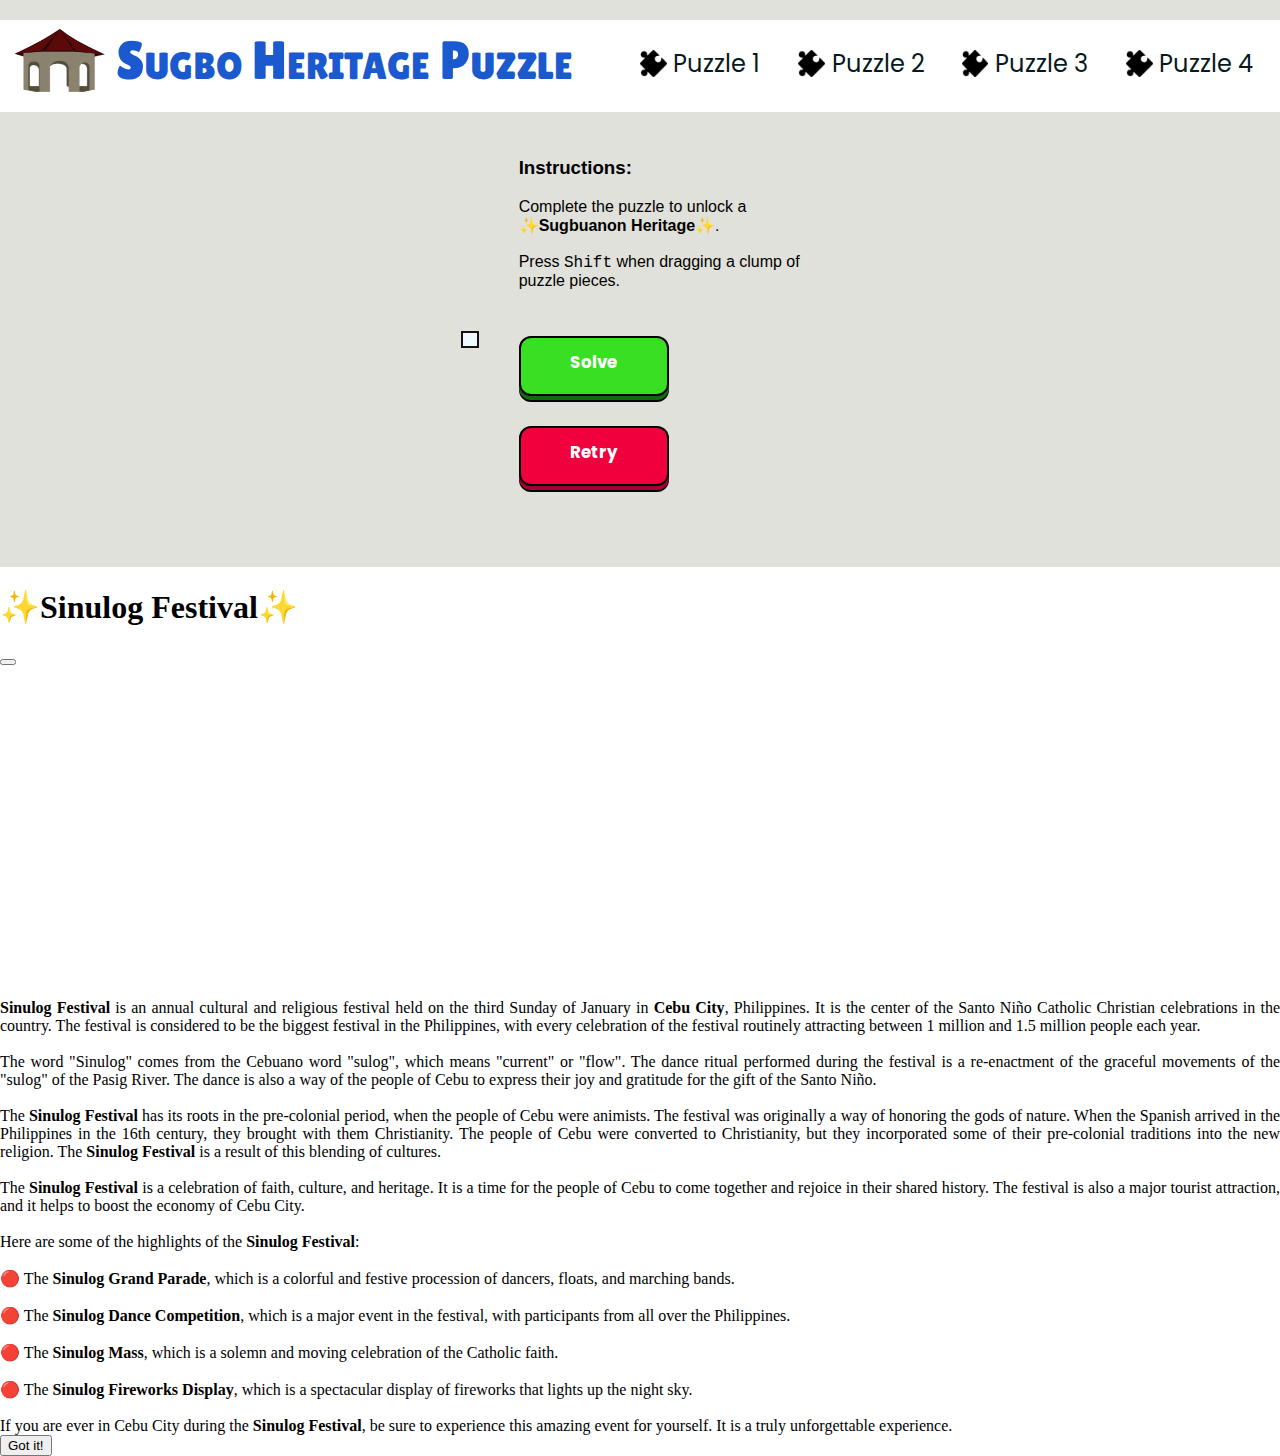
<file: index.html>
<!DOCTYPE html>
<!--[if lt IE 7]>      <html class="no-js lt-ie9 lt-ie8 lt-ie7"> <![endif]-->
<!--[if IE 7]>         <html class="no-js lt-ie9 lt-ie8"> <![endif]-->
<!--[if IE 8]>         <html class="no-js lt-ie9"> <![endif]-->
<!--[if gt IE 8]>      <html class="no-js"> <!--<![endif]-->
<html lang="en">
  <head>
      <meta charset="utf-8">
      <meta http-equiv="X-UA-Compatible" content="IE=edge">
      <title>Sugbo Heritage Puzzle</title>
      <link rel="shortcut icon" href="static/island.png">
      <meta name="description" content="puzzles with trivias about Cebuano heritage">
      <meta name="viewport" content="width=device-width, initial-scale=1, shrink-to-fit=no">
      <script src="https://flbulgarelli.github.io/headbreaker/js/headbreaker.js"></script>
      <link rel="stylesheet" href="styles.css">
      <script src="puzzle.js"></script>
      <script src="confetti.js"></script>
      <script src="modals.js"></script>
      <link rel="stylesheet" href="https://fonts.googleapis.com/css?family=Lilita+One|Poppins">
      <link href="https://cdn.jsdelivr.net/npm/bootstrap@5.0.2/dist/css/bootstrap.min.css" rel="stylesheet" integrity="sha384-EVSTQN3/azprG1Anm3QDgpJLIm9Nao0Yz1ztcQTwFspd3yD65VohhpuuCOmLASjC" crossorigin="anonymous">
    </head>
    
  <body>
    <style media="all">
      .mobile-display{display:none}
      .desktop-display{display:block}
      @media (max-width:1100px){
      .desktop-display {display:none}
      .mobile-display {display:block}
      }
    </style>

    <div class="mobile-display">
      <div class="flexcontainer" >
        <div class="logo flexitem"><div id="logo-anchor2"><img src="static/logo.png"><span>Sugbo Heritage Puzzle</span></div></div>
        <div class="flexitem" id="notice" style="flex-grow:10;">
          <img src="static/pardon.png" height=200px width=auto><br>

          <p>To have a better experience, please use a wide full screen (e.g., laptop or computer monitors) in viewing and solving the puzzles.
          </p></div>
      </div>
    </div>

    <div class="desktop-display">
    	<div class="navig-bar">
        <div class="logo"><div id="logo-anchor"><img src="static/logo.png"><span>Sugbo Heritage Puzzle</span></div></div>
          <div class="puzzle-list">
            <div><a class="navi-link" href="#" onclick="loadContent('1')"><img src="static/piece.png"><span>Puzzle 1</span></a></div>
            <div><a class="navi-link" href="#" onclick="loadContent('2')"><img src="static/piece.png"><span>Puzzle 2</span></a></div>
            <div><a class="navi-link" href="#" onclick="loadContent('3')"><img src="static/piece.png"><span>Puzzle 3</span></a></div>
            <div><a class="navi-link" href="#" onclick="loadContent('4')"><img src="static/piece.png"><span>Puzzle 4</span></a></div>
          </div>
      </div>
  
      <div id="container1">
        <div id="special-box">
          <div id="puzzle_canvas"></div>
        </div>
        <div>
          <div class="instructions"><h3>Instructions:</h3>
            <div style="width:300px;">Complete the puzzle to unlock a ✨<b>Sugbuanon Heritage</b>✨.<br><br>
              Press <kbd>Shift</kbd> when dragging a clump of puzzle pieces.</div></div>
          <div class="buttons">
          <button class="pushable">
            <span class="shadow"></span>
            <span class="edge solve-edge"></span>
            <span class="front">
            <span id="solve-button" class ="yassified-button">Solve</span>
            </span>
          </button>
          <button class="pushable">
            <span class="shadow"></span>
            <span class="edge"></span>
            <span class="front">
            <span id="retry-button" class ="yassified-button">Retry</span>
            </span>
          </button>
           </div>
           <div style="height: 50px;width: 1px;"></div>
        </div>
      </div>

    <!-- Modal -->
      <div class="modal fade" id="infoModal" tabindex="-1" aria-labelledby="infoModalLabel" aria-hidden="true">
        <div class="modal-dialog modal-lg modal-dialog-centered modal-dialog-scrollable">
          <div class="modal-content">
            <div class="modal-header">
              <h1 class="modal-title fs-1" id="infoModalLabel">✨Sinulog Festival✨</h1>
              <button type="button" class="btn-close" data-bs-dismiss="modal" aria-label="Close"></button>
            </div>
            <div class="modal-body" id="modalbody" style="white-space: pre-line;text-align: justify;text-justify: inter-word;"></div>
            <div class="modal-footer">
              <button type="button" class="btn btn-primary" data-bs-dismiss="modal">Got it!</button>
            </div>
          </div>
        </div>
      </div>
    </div>
    

    <script src="https://cdn.jsdelivr.net/npm/bootstrap@5.0.2/dist/js/bootstrap.bundle.min.js" integrity="sha384-MrcW6ZMFYlzcLA8Nl+NtUVF0sA7MsXsP1UyJoMp4YLEuNSfAP+JcXn/tWtIaxVXM" crossorigin="anonymous"></script>
    <script src="https://ajax.googleapis.com/ajax/libs/jquery/3.7.0/jquery.min.js"></script>
    <script>
      var pages = { 1: ['✨Sinulog Festival✨', 'sinulog.jpg', 10], 2: ['✨Magellan\'s Cross✨', 'cross.jpg', 5],
                   3: ['✨Yap-San Diego Ancestral House✨', 'yap.jpg', 5], 4: ['✨Fort San Pedro✨', 'fort.jpg', 15]};
      
      function getModalContent(page, title){
        $('#infoModalLabel').text(title);
        $('#modalbody').html(contents[page]);
      }

      function loadContent(page){
        let [title, image_name, stroke_width] = pages[page];
        renderPuzzle(image_name, stroke_width);
        getModalContent(page, title);
      }
      
      loadContent('1');

      function showInfo() {
        let clapping = new Audio('static/clap.wav');
        clapping.volume = 0.5;
        $('#infoModal').modal('show');
        $('.modal').on('hide.bs.modal', function() {
            let memory = $(this).html();
            $(this).html(memory);
        });
        clapping.play();
        confetti.start();
        setTimeout(()=>confetti.stop(), 1000);
      }
    </script>
  </body>
</html>
</file>
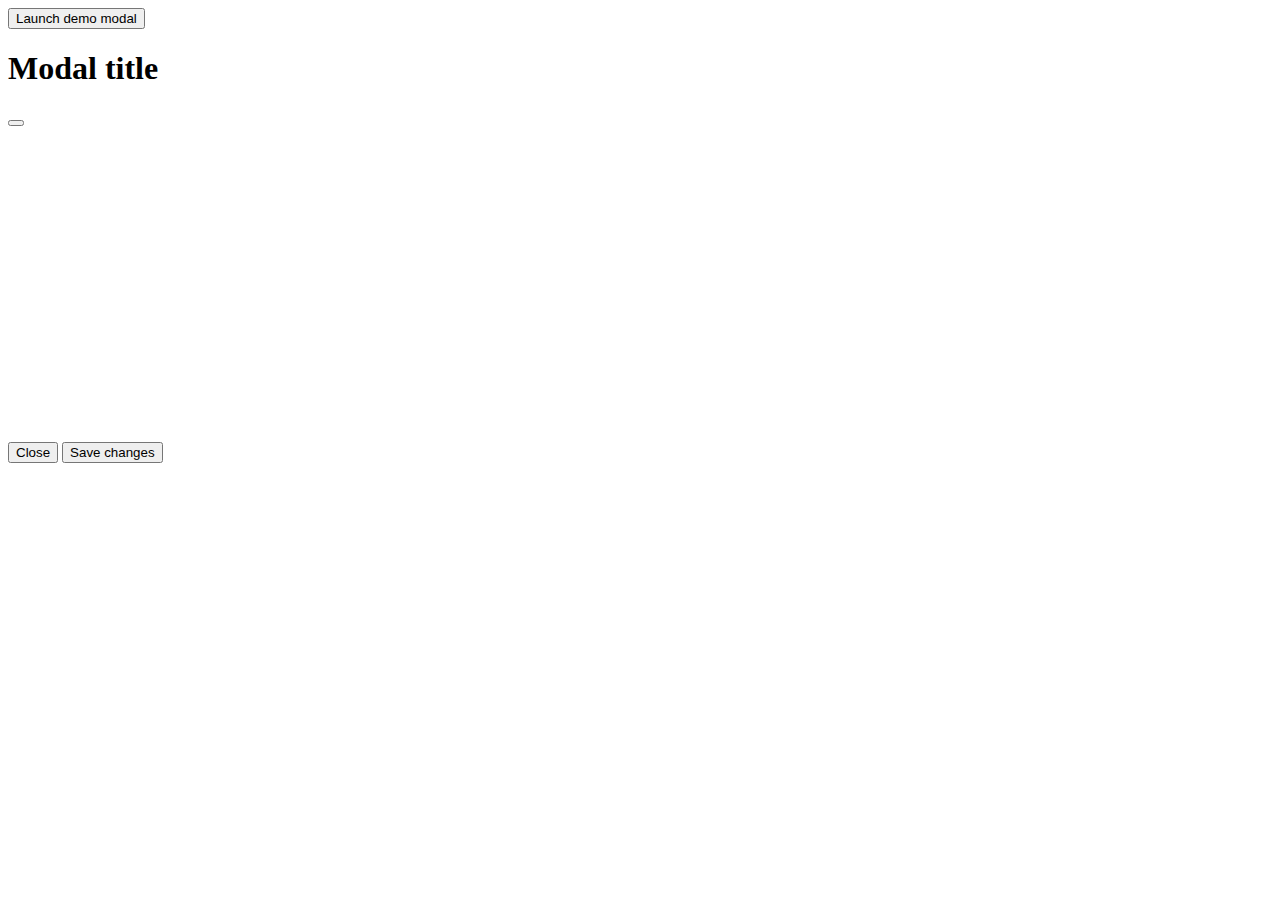
<file: try.html>
<!DOCTYPE html>
<!--[if lt IE 7]>      <html class="no-js lt-ie9 lt-ie8 lt-ie7"> <![endif]-->
<!--[if IE 7]>         <html class="no-js lt-ie9 lt-ie8"> <![endif]-->
<!--[if IE 8]>         <html class="no-js lt-ie9"> <![endif]-->
<!--[if gt IE 8]>      <html class="no-js"> <!--<![endif]-->
<html>
    <head>
        <meta charset="utf-8">
        <meta http-equiv="X-UA-Compatible" content="IE=edge">
        <title>asd</title>
        <meta name="description" content="">
        <meta name="viewport" content="width=device-width, initial-scale=1">
        <link href="https://cdn.jsdelivr.net/npm/bootstrap@5.0.2/dist/css/bootstrap.min.css" rel="stylesheet" integrity="sha384-EVSTQN3/azprG1Anm3QDgpJLIm9Nao0Yz1ztcQTwFspd3yD65VohhpuuCOmLASjC" crossorigin="anonymous">
    </head>
    <body>
    <!-- Button trigger modal -->
<button type="button" class="btn btn-primary" data-bs-toggle="modal" data-bs-target="#exampleModal">
    Launch demo modal
  </button>
  
  <!-- Modal -->
  <div class="modal fade" id="exampleModal" tabindex="-1" aria-labelledby="exampleModalLabel" aria-hidden="true">
    <div class="modal-dialog">
      <div class="modal-content">
        <div class="modal-header">
          <h1 class="modal-title fs-5" id="exampleModalLabel">Modal title</h1>
          <button type="button" class="btn-close" data-bs-dismiss="modal" aria-label="Close"></button>
        </div>
        <div class="modal-body">
          <iframe style="margin:auto; display:block;" width="560" height="315" src="https://www.youtube.com/embed/jL3jZyjiY2w" title="YouTube video player" frameborder="0" allow="accelerometer; autoplay; clipboard-write; encrypted-media; gyroscope; picture-in-picture; web-share" allowfullscreen></iframe>
        </div>
        <div class="modal-footer">
          <button type="button" class="btn btn-secondary" data-bs-dismiss="modal">Close</button>
          <button type="button" class="btn btn-primary">Save changes</button>
        </div>
      </div>
    </div>
  </div>
        
  <script src="https://cdn.jsdelivr.net/npm/bootstrap@5.0.2/dist/js/bootstrap.bundle.min.js" integrity="sha384-MrcW6ZMFYlzcLA8Nl+NtUVF0sA7MsXsP1UyJoMp4YLEuNSfAP+JcXn/tWtIaxVXM" crossorigin="anonymous"></script>
</body>
</html>
</file>
<file: styles.css>
#container1 {
    background-color: #e1e1db;
    display: flex;
    flex-direction: row;
    justify-content: center;
    align-items: center;
    padding: 20pt;
}

.logo {
    font: small-caps 3.4em 'Lilita One', serif;
}

#logo-anchor img, #logo-anchor2 img {
    height: 60pt;
    width: 70pt;
    margin-right: 7pt;
}

a {
    color: #06191d;
    text-decoration: none !important;
    outline: none !important;

}

#logo-anchor span, #logo-anchor2{
    color: #1a59ce;
}

* {
    box-sizing: border-box !important;

}

body {
    margin: 0;
}

#logo-anchor, #logo-anchor2 {
    display: inline-flex;
    align-items: center;
}



.navi-link > span:hover {
    color: #35a327;
    text-decoration: underline;
    font-weight: 900;
}

.navig-bar  {
    padding: 0pt 10pt;
    display: flex;
    flex-direction: row;
    align-items: center;
    justify-content: space-between;
    background-color: #fefffe !important;
    box-shadow: 0px 0px 10px 0px;
    border-top: 20px solid #e1e1db;
}

.puzzle-list  {
    display: inline-flex;
    flex-direction: row;
    align-items: center;
    justify-content: space-between;
    width: 50vw;
    font: 1.5em 'Poppins', serif;

    @media (max-width: 768px) {
        /* For mobile phones: */
        flex-direction: column;
    }
}

.puzzle-list div {
    padding: 10pt;
}

.navi-link {
    display: inline-flex;
    flex-direction: row;
    align-items: center;
    justify-content: center;
}

.navi-link img {
    height: 20pt;
    width: auto;
    padding-right: 5pt;
}

#special-box {
    background-color: aliceblue;
    padding: 5pt;
    margin-right: 30pt;
    border: 2pt solid rgb(19, 17, 17);
}

.pushable {
    position: relative;
    background: transparent;
    padding: 0;
    border: none;
    margin-top: 30px;
}

.shadow {
    position: absolute;
    top: 0px;
    left: 0;
    width: 150px;
    height: 60px;
    border-radius: 12px;
    background: #000;
    transform: translateY(2px);
}

.edge {
    position: absolute;
    top: 0px;
    left: 0;
    width: 150px;
    height: 60px;
    border-radius: 12px;
    background: #a30036;
}

.yassified-button {
    display: block;
    position: relative;
    padding: 12px 42px;
    border: 2px solid black;
    border-radius: 12px;
    color: white;
    background: #f0003c;
    transform: translateY(-4px);
    cursor: pointer;
    font: 1.25em 'Poppins', serif;
    font-weight: bold;
    width: 150px;
    height: 60px;
}

#solve-button {
    background: #39df23;
}

.solve-edge {
    background: #136813;
}

.pushable:active .yassified-button {
    transform: translateY(-6px);
}

.pushable:active .shadow {
    transform: translateY(4px);
}

.pushable:hover .yassified-button {
    transform: translateY(-2px);
}

.pushable:hover .shadow {
    transform: translateY(1px);
}

.pushable:focus:not(:focus-visible) {
    outline: none;
}

.buttons {
    display: flex;
    flex-direction: column;
}

.instructions {
    font-family: 'Segoe UI', Verdana, Geneva, Tahoma, sans-serif;
    font-size: 16px;
    margin-bottom: 20px;
}

.flexcontainer {
    display: flex;
    flex-direction: column;
    justify-content: center; 
    align-items:center;
    height: 600px;
}

.flexitem {
    display: flex;
    flex-direction: column;
    justify-content: center; 
    align-items:center;
}

#notice{
    font-family: 'Segoe UI', Verdana, Geneva, Tahoma, sans-serif;
    font-size: 18px;
    text-align: center;
}
</file>
